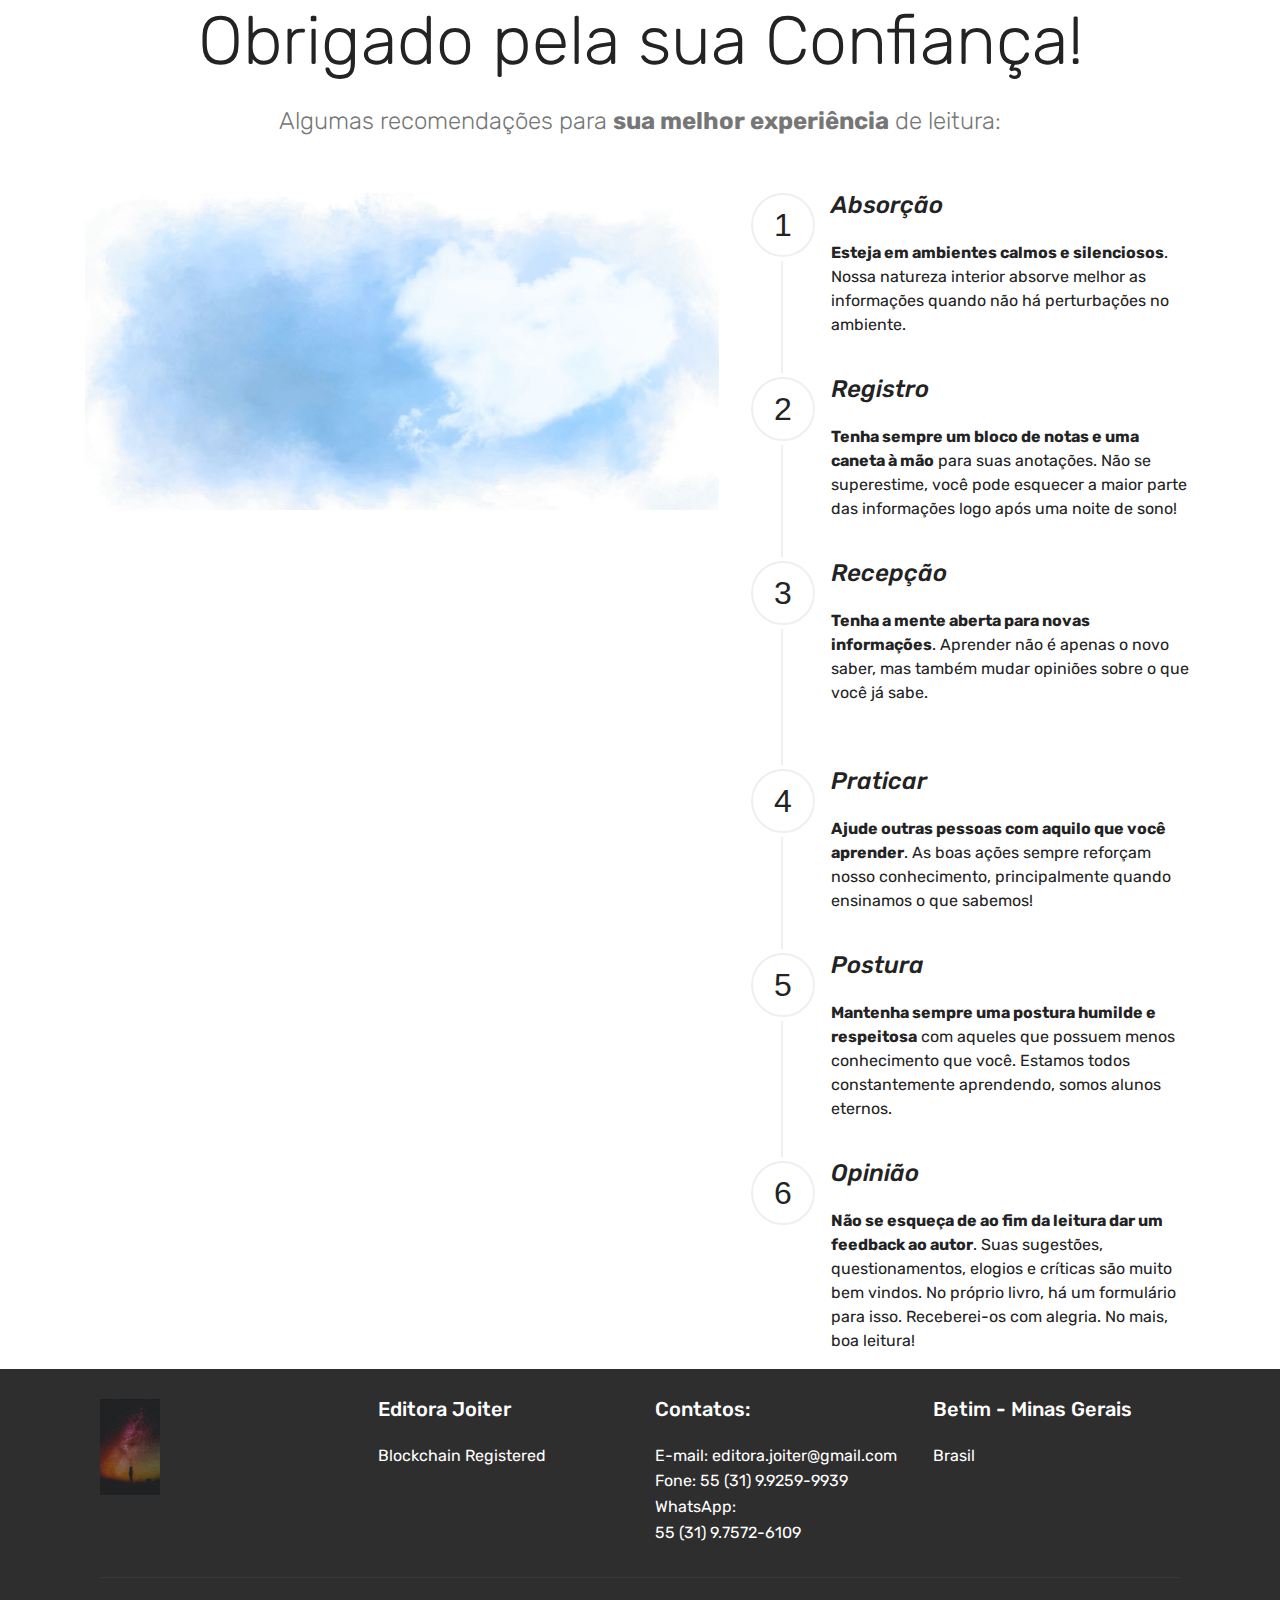
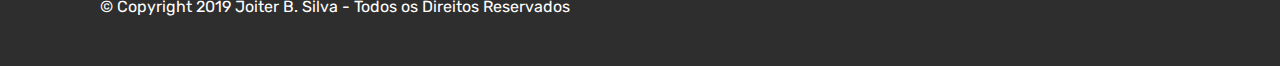
<file: page1.html>
<!DOCTYPE html>
<html  >
<head>
  <!-- Site made with Mobirise Website Builder v4.10.7, https://mobirise.com -->
  <meta charset="UTF-8">
  <meta http-equiv="X-UA-Compatible" content="IE=edge">
  <meta name="generator" content="Mobirise v4.10.7, mobirise.com">
  <meta name="viewport" content="width=device-width, initial-scale=1, minimum-scale=1">
  <link rel="shortcut icon" href="assets/images/logo4.png" type="image/x-icon">
  <meta name="description" content="Website Generator Description">
  
  <title>Obrigado</title>
  <link rel="stylesheet" href="assets/tether/tether.min.css">
  <link rel="stylesheet" href="assets/bootstrap/css/bootstrap.min.css">
  <link rel="stylesheet" href="assets/bootstrap/css/bootstrap-grid.min.css">
  <link rel="stylesheet" href="assets/bootstrap/css/bootstrap-reboot.min.css">
  <link rel="stylesheet" href="assets/socicon/css/styles.css">
  <link rel="stylesheet" href="assets/theme/css/style.css">
  <link rel="stylesheet" href="assets/mobirise/css/mbr-additional.css" type="text/css">
  
  
  
</head>
<body>
  <section class="step3 cid-rzdWARBOGr" id="step3-s">

    

    
    
    <div class="container">
        <h2 class="mbr-section-title pb-3 mbr-fonts-style align-center display-1">
            Obrigado pela sua Confiança!</h2>
        <h3 class="mbr-section-subtitle pb-5 mbr-fonts-style align-center display-5">
            Algumas recomendações para <strong>sua melhor experiência</strong> de leitura:</h3>
        <div class="media-container-row">
            <div class="media-block" style="width: 60%;">
                <div class="mbr-figure">
                    <img src="assets/images/mbr-1024x512.jpg" alt="" title="">
                </div>
            </div>
            <div class="step-container">
                <div class="card separline pb-4">
                    <div class="step-element d-flex">
                        <div class="step-wrapper pr-3">
                            <div class="step d-flex align-items-center justify-content-center">
                                1
                            </div>
                        </div>          
                        <div class="step-text-content">
                            <h4 class="mbr-step-title pb-3 mbr-fonts-style display-5"><em>Absorção</em></h4>
                            <p class="mbr-step-text mbr-fonts-style display-7"><strong>
                                Esteja em ambientes calmos e silenciosos</strong>. Nossa natureza interior absorve melhor as informações quando não há perturbações no ambiente. 
                            </p>
                        </div>
                    </div>
                </div>

                <div class="card separline pb-4">
                    <div class="step-element d-flex">
                        <div class="step-wrapper pr-3">
                            <div class="step d-flex align-items-center justify-content-center">
                                2
                            </div>
                        </div>          
                        <div class="step-text-content">
                            <h4 class="mbr-step-title pb-3 mbr-fonts-style display-5"><em>Registro</em></h4>
                            <p class="mbr-step-text mbr-fonts-style display-7"><strong>
                                Tenha sempre um bloco de notas e uma caneta à mão</strong> para suas anotações. Não se superestime, você pode esquecer a maior parte das informações logo após uma noite de sono!</p>
                        </div>
                    </div>
                </div>

                <div class="card separline pb-4">
                    <div class="step-element d-flex">
                        <div class="step-wrapper pr-3">
                            <div class="step d-flex align-items-center justify-content-center">
                                3
                            </div>
                        </div>          
                        <div class="step-text-content">
                            <h4 class="mbr-step-title pb-3 mbr-fonts-style display-5"><em>Recepção</em></h4>
                            <p class="mbr-step-text mbr-fonts-style display-7"><strong>
                                Tenha a mente aberta para novas informações</strong>. Aprender não é apenas o novo saber, mas também mudar opiniões sobre o que você já sabe.<br><br></p>
                        </div>
                    </div>
                </div>

                <div class="card separline pb-4">
                    <div class="step-element d-flex">
                        <div class="step-wrapper pr-3">
                            <div class="step d-flex align-items-center justify-content-center">
                                4
                            </div>
                        </div>          
                        <div class="step-text-content">
                            <h4 class="mbr-step-title pb-3 mbr-fonts-style display-5"><em>
                                Praticar</em></h4>
                            <p class="mbr-step-text mbr-fonts-style display-7"><strong>
                                Ajude outras pessoas com aquilo que você aprender</strong>. As boas ações sempre reforçam nosso conhecimento, principalmente quando ensinamos o que sabemos!
                            </p>
                        </div>
                    </div>
                </div>

                <div class="card separline pb-4">
                    <div class="step-element d-flex">
                        <div class="step-wrapper pr-3">
                            <div class="step d-flex align-items-center justify-content-center">
                                5
                            </div>
                        </div>          
                        <div class="step-text-content">
                            <h4 class="mbr-step-title pb-3 mbr-fonts-style display-5"><em>
                                Postura</em></h4>
                            <p class="mbr-step-text mbr-fonts-style display-7"><strong>
                                Mantenha sempre uma postura humilde e respeitosa</strong> com aqueles que possuem menos conhecimento que você. Estamos todos constantemente aprendendo, somos alunos eternos.
                            </p>
                        </div>
                    </div>
                </div>

                <div class="card">
                    <div class="step-element d-flex">
                        <div class="step-wrapper pr-3">
                            <div class="step d-flex align-items-center justify-content-center">
                                6
                            </div>
                        </div>          
                        <div class="step-text-content">
                            <h4 class="mbr-step-title pb-3 mbr-fonts-style display-5"><em>
                                Opinião</em></h4>
                            <p class="mbr-step-text mbr-fonts-style display-7"><strong>
                                Não se esqueça de ao fim da leitura dar um feedback ao autor</strong>. Suas sugestões, questionamentos, elogios e críticas são muito bem vindos. No próprio livro, há um formulário para isso.&nbsp;Receberei-os com alegria. No mais, boa leitura!</p>
                        </div>
                    </div>
                </div>

                

                

                
            </div>
        </div>
    </div>
</section>

<section class="engine"><a href="https://mobirise.info/g">build a site for free</a></section><section class="cid-rzdZOxIB6q" id="footer1-t">

    

    

    <div class="container">
        <div class="media-container-row content text-white">
            <div class="col-12 col-md-3">
                <div class="media-wrap">
                    
                        <a href="index.html"><img src="assets/images/b3-192x306.png" alt="Mobirise" title=""></a>
                    
                </div>
            </div>
            <div class="col-12 col-md-3 mbr-fonts-style display-7">
                <h5 class="pb-3">Editora Joiter</h5>
                <p class="mbr-text">Blockchain Registered</p>
            </div>
            <div class="col-12 col-md-3 mbr-fonts-style display-7">
                <h5 class="pb-3">
                    Contatos:</h5>
                <p class="mbr-text">
                    E-mail: editora.joiter@gmail.com<br>Fone: 55 (31) 9.9259-9939 &nbsp; &nbsp; &nbsp; &nbsp; &nbsp; &nbsp; WhatsApp:<br>55 (31) 9.7572-6109</p>
            </div>
            <div class="col-12 col-md-3 mbr-fonts-style display-7">
                <h5 class="pb-3">Betim - Minas Gerais</h5>
                <p class="mbr-text">Brasil</p>
            </div>
        </div>
        <div class="footer-lower">
            <div class="media-container-row">
                <div class="col-sm-12">
                    <hr>
                </div>
            </div>
            <div class="media-container-row mbr-white">
                <div class="col-sm-6 copyright">
                    <p class="mbr-text mbr-fonts-style display-7">
                        © Copyright 2019 Joiter B. Silva - Todos os Direitos Reservados</p>
                </div>
                <div class="col-md-6">
                    
                </div>
            </div>
        </div>
    </div>
</section>


  <script src="assets/web/assets/jquery/jquery.min.js"></script>
  <script src="assets/popper/popper.min.js"></script>
  <script src="assets/tether/tether.min.js"></script>
  <script src="assets/bootstrap/js/bootstrap.min.js"></script>
  <script src="assets/smoothscroll/smooth-scroll.js"></script>
  <script src="assets/theme/js/script.js"></script>
  
  
</body>
</html>
</file>
<file: assets/socicon/css/styles.css>
@charset "UTF-8";

@font-face {
  font-family: "socicon";
  src:url("../fonts/socicon.eot");
  src:url("../fonts/socicon.eot?#iefix") format("embedded-opentype"),
    url("../fonts/socicon.woff") format("woff"),
    url("../fonts/socicon.ttf") format("truetype"),
    url("../fonts/socicon.svg#socicon") format("svg");
  font-weight: normal;
  font-style: normal;

}

[data-icon]:before {
  font-family: "socicon" !important;
  content: attr(data-icon);
  font-style: normal !important;
  font-weight: normal !important;
  font-variant: normal !important;
  text-transform: none !important;
  speak: none;
  line-height: 1;
  -webkit-font-smoothing: antialiased;
  -moz-osx-font-smoothing: grayscale;
}

[class^="socicon-"]:before,
[class*=" socicon-"]:before {
  font-family: "socicon" !important;
  font-style: normal !important;
  font-weight: normal !important;
  font-variant: normal !important;
  text-transform: none !important;
  speak: none;
  line-height: 1;
  -webkit-font-smoothing: antialiased;
  -moz-osx-font-smoothing: grayscale;
}

.socicon-modelmayhem:before {
  content: "\e000";
}
.socicon-mixcloud:before {
  content: "\e001";
}
.socicon-drupal:before {
  content: "\e002";
}
.socicon-swarm:before {
  content: "\e003";
}
.socicon-istock:before {
  content: "\e004";
}
.socicon-yammer:before {
  content: "\e005";
}
.socicon-ello:before {
  content: "\e006";
}
.socicon-stackoverflow:before {
  content: "\e007";
}
.socicon-persona:before {
  content: "\e008";
}
.socicon-triplej:before {
  content: "\e009";
}
.socicon-houzz:before {
  content: "\e00a";
}
.socicon-rss:before {
  content: "\e00b";
}
.socicon-paypal:before {
  content: "\e00c";
}
.socicon-odnoklassniki:before {
  content: "\e00d";
}
.socicon-airbnb:before {
  content: "\e00e";
}
.socicon-periscope:before {
  content: "\e00f";
}
.socicon-outlook:before {
  content: "\e010";
}
.socicon-coderwall:before {
  content: "\e011";
}
.socicon-tripadvisor:before {
  content: "\e012";
}
.socicon-appnet:before {
  content: "\e013";
}
.socicon-goodreads:before {
  content: "\e014";
}
.socicon-tripit:before {
  content: "\e015";
}
.socicon-lanyrd:before {
  content: "\e016";
}
.socicon-slideshare:before {
  content: "\e017";
}
.socicon-buffer:before {
  content: "\e018";
}
.socicon-disqus:before {
  content: "\e019";
}
.socicon-vkontakte:before {
  content: "\e01a";
}
.socicon-whatsapp:before {
  content: "\e01b";
}
.socicon-patreon:before {
  content: "\e01c";
}
.socicon-storehouse:before {
  content: "\e01d";
}
.socicon-pocket:before {
  content: "\e01e";
}
.socicon-mail:before {
  content: "\e01f";
}
.socicon-blogger:before {
  content: "\e020";
}
.socicon-technorati:before {
  content: "\e021";
}
.socicon-reddit:before {
  content: "\e022";
}
.socicon-dribbble:before {
  content: "\e023";
}
.socicon-stumbleupon:before {
  content: "\e024";
}
.socicon-digg:before {
  content: "\e025";
}
.socicon-envato:before {
  content: "\e026";
}
.socicon-behance:before {
  content: "\e027";
}
.socicon-delicious:before {
  content: "\e028";
}
.socicon-deviantart:before {
  content: "\e029";
}
.socicon-forrst:before {
  content: "\e02a";
}
.socicon-play:before {
  content: "\e02b";
}
.socicon-zerply:before {
  content: "\e02c";
}
.socicon-wikipedia:before {
  content: "\e02d";
}
.socicon-apple:before {
  content: "\e02e";
}
.socicon-flattr:before {
  content: "\e02f";
}
.socicon-github:before {
  content: "\e030";
}
.socicon-renren:before {
  content: "\e031";
}
.socicon-friendfeed:before {
  content: "\e032";
}
.socicon-newsvine:before {
  content: "\e033";
}
.socicon-identica:before {
  content: "\e034";
}
.socicon-bebo:before {
  content: "\e035";
}
.socicon-zynga:before {
  content: "\e036";
}
.socicon-steam:before {
  content: "\e037";
}
.socicon-xbox:before {
  content: "\e038";
}
.socicon-windows:before {
  content: "\e039";
}
.socicon-qq:before {
  content: "\e03a";
}
.socicon-douban:before {
  content: "\e03b";
}
.socicon-meetup:before {
  content: "\e03c";
}
.socicon-playstation:before {
  content: "\e03d";
}
.socicon-android:before {
  content: "\e03e";
}
.socicon-snapchat:before {
  content: "\e03f";
}
.socicon-twitter:before {
  content: "\e040";
}
.socicon-facebook:before {
  content: "\e041";
}
.socicon-googleplus:before {
  content: "\e042";
}
.socicon-pinterest:before {
  content: "\e043";
}
.socicon-foursquare:before {
  content: "\e044";
}
.socicon-yahoo:before {
  content: "\e045";
}
.socicon-skype:before {
  content: "\e046";
}
.socicon-yelp:before {
  content: "\e047";
}
.socicon-feedburner:before {
  content: "\e048";
}
.socicon-linkedin:before {
  content: "\e049";
}
.socicon-viadeo:before {
  content: "\e04a";
}
.socicon-xing:before {
  content: "\e04b";
}
.socicon-myspace:before {
  content: "\e04c";
}
.socicon-soundcloud:before {
  content: "\e04d";
}
.socicon-spotify:before {
  content: "\e04e";
}
.socicon-grooveshark:before {
  content: "\e04f";
}
.socicon-lastfm:before {
  content: "\e050";
}
.socicon-youtube:before {
  content: "\e051";
}
.socicon-vimeo:before {
  content: "\e052";
}
.socicon-dailymotion:before {
  content: "\e053";
}
.socicon-vine:before {
  content: "\e054";
}
.socicon-flickr:before {
  content: "\e055";
}
.socicon-500px:before {
  content: "\e056";
}
.socicon-wordpress:before {
  content: "\e058";
}
.socicon-tumblr:before {
  content: "\e059";
}
.socicon-twitch:before {
  content: "\e05a";
}
.socicon-8tracks:before {
  content: "\e05b";
}
.socicon-amazon:before {
  content: "\e05c";
}
.socicon-icq:before {
  content: "\e05d";
}
.socicon-smugmug:before {
  content: "\e05e";
}
.socicon-ravelry:before {
  content: "\e05f";
}
.socicon-weibo:before {
  content: "\e060";
}
.socicon-baidu:before {
  content: "\e061";
}
.socicon-angellist:before {
  content: "\e062";
}
.socicon-ebay:before {
  content: "\e063";
}
.socicon-imdb:before {
  content: "\e064";
}
.socicon-stayfriends:before {
  content: "\e065";
}
.socicon-residentadvisor:before {
  content: "\e066";
}
.socicon-google:before {
  content: "\e067";
}
.socicon-yandex:before {
  content: "\e068";
}
.socicon-sharethis:before {
  content: "\e069";
}
.socicon-bandcamp:before {
  content: "\e06a";
}
.socicon-itunes:before {
  content: "\e06b";
}
.socicon-deezer:before {
  content: "\e06c";
}
.socicon-telegram:before {
  content: "\e06e";
}
.socicon-openid:before {
  content: "\e06f";
}
.socicon-amplement:before {
  content: "\e070";
}
.socicon-viber:before {
  content: "\e071";
}
.socicon-zomato:before {
  content: "\e072";
}
.socicon-draugiem:before {
  content: "\e074";
}
.socicon-endomodo:before {
  content: "\e075";
}
.socicon-filmweb:before {
  content: "\e076";
}
.socicon-stackexchange:before {
  content: "\e077";
}
.socicon-wykop:before {
  content: "\e078";
}
.socicon-teamspeak:before {
  content: "\e079";
}
.socicon-teamviewer:before {
  content: "\e07a";
}
.socicon-ventrilo:before {
  content: "\e07b";
}
.socicon-younow:before {
  content: "\e07c";
}
.socicon-raidcall:before {
  content: "\e07d";
}
.socicon-mumble:before {
  content: "\e07e";
}
.socicon-medium:before {
  content: "\e06d";
}
.socicon-bebee:before {
  content: "\e07f";
}
.socicon-hitbox:before {
  content: "\e080";
}
.socicon-reverbnation:before {
  content: "\e081";
}
.socicon-formulr:before {
  content: "\e082";
}
.socicon-instagram:before {
  content: "\e057";
}
.socicon-battlenet:before {
  content: "\e083";
}
.socicon-chrome:before {
  content: "\e084";
}
.socicon-discord:before {
  content: "\e086";
}
.socicon-issuu:before {
  content: "\e087";
}
.socicon-macos:before {
  content: "\e088";
}
.socicon-firefox:before {
  content: "\e089";
}
.socicon-opera:before {
  content: "\e08d";
}
.socicon-keybase:before {
  content: "\e090";
}
.socicon-alliance:before {
  content: "\e091";
}
.socicon-livejournal:before {
  content: "\e092";
}
.socicon-googlephotos:before {
  content: "\e093";
}
.socicon-horde:before {
  content: "\e094";
}
.socicon-etsy:before {
  content: "\e095";
}
.socicon-zapier:before {
  content: "\e096";
}
.socicon-google-scholar:before {
  content: "\e097";
}
.socicon-researchgate:before {
  content: "\e098";
}
.socicon-wechat:before {
  content: "\e099";
}
.socicon-strava:before {
  content: "\e09a";
}
.socicon-line:before {
  content: "\e09b";
}
.socicon-lyft:before {
  content: "\e09c";
}
.socicon-uber:before {
  content: "\e09d";
}
.socicon-songkick:before {
  content: "\e09e";
}
.socicon-viewbug:before {
  content: "\e09f";
}
.socicon-googlegroups:before {
  content: "\e0a0";
}
.socicon-quora:before {
  content: "\e073";
}
.socicon-diablo:before {
  content: "\e085";
}
.socicon-blizzard:before {
  content: "\e0a1";
}
.socicon-hearthstone:before {
  content: "\e08b";
}
.socicon-heroes:before {
  content: "\e08a";
}
.socicon-overwatch:before {
  content: "\e08c";
}
.socicon-warcraft:before {
  content: "\e08e";
}
.socicon-starcraft:before {
  content: "\e08f";
}
.socicon-beam:before {
  content: "\e0a2";
}
.socicon-curse:before {
  content: "\e0a3";
}
.socicon-player:before {
  content: "\e0a4";
}
.socicon-streamjar:before {
  content: "\e0a5";
}
.socicon-nintendo:before {
  content: "\e0a6";
}
.socicon-hellocoton:before {
  content: "\e0a7";
}
</file>
<file: assets/theme/css/style.css>
/*!
 * Mobirise v4 theme (https://mobirise.com/)
 * Copyright 2017 Mobirise
 */
section {
  background-color: #eeeeee;
}

section,
.container,
.container-fluid {
  position: relative;
  word-wrap: break-word;
}

a.mbr-iconfont:hover {
  text-decoration: none;
}

.article .lead p, .article .lead ul, .article .lead ol, .article .lead pre, .article .lead blockquote {
  margin-bottom: 0;
}

a {
  font-style: normal;
  font-weight: 400;
  cursor: pointer;
}

a, a:hover {
  text-decoration: none;
}

figure {
  margin-bottom: 0;
}

body {
  color: #232323;
}

h1, h2, h3, h4, h5, h6,
.h1, .h2, .h3, .h4, .h5, .h6,
.display-1, .display-2, .display-3, .display-4 {
  line-height: 1;
  word-break: break-word;
  word-wrap: break-word;
}

b, strong {
  font-weight: bold;
}

blockquote {
  padding: 10px 0 10px 20px;
  position: relative;
  border-left: 2px solid;
  border-color: #ff3366;
}

input:-webkit-autofill, input:-webkit-autofill:hover, input:-webkit-autofill:focus, input:-webkit-autofill:active {
  transition-delay: 9999s;
  transition-property: background-color, color;
}

textarea[type="hidden"] {
  display: none;
}

body {
  position: relative;
}

section {
  background-position: 50% 50%;
  background-repeat: no-repeat;
  background-size: cover;
}

section .mbr-background-video,
section .mbr-background-video-preview {
  position: absolute;
  bottom: 0;
  left: 0;
  right: 0;
  top: 0;
}

.hidden {
  visibility: hidden;
}

.mbr-z-index20 {
  z-index: 20;
}

/*! Base colors */
.mbr-white {
  color: #ffffff;
}

.mbr-black {
  color: #000000;
}

.mbr-bg-white {
  background-color: #ffffff;
}

.mbr-bg-black {
  background-color: #000000;
}

/*! Text-aligns */
.align-left {
  text-align: left;
}

.align-center {
  text-align: center;
}

.align-right {
  text-align: right;
}

@media (max-width: 767px) {
  .align-left, .align-center, .align-right, .mbr-section-btn, .mbr-section-title {
    text-align: center;
  }
}

/*! Font-weight  */
.mbr-light {
  font-weight: 300;
}

.mbr-regular {
  font-weight: 400;
}

.mbr-semibold {
  font-weight: 500;
}

.mbr-bold {
  font-weight: 700;
}

/*! Media  */
.media-size-item {
  -webkit-flex: 1 1 auto;
  -moz-flex: 1 1 auto;
  -ms-flex: 1 1 auto;
  -o-flex: 1 1 auto;
  flex: 1 1 auto;
}

.media-content {
  -webkit-flex-basis: 100%;
  flex-basis: 100%;
}

.media-container-row {
  display: -ms-flexbox;
  display: -webkit-flex;
  display: flex;
  -webkit-flex-direction: row;
  -ms-flex-direction: row;
  flex-direction: row;
  -webkit-flex-wrap: wrap;
  -ms-flex-wrap: wrap;
  flex-wrap: wrap;
  -webkit-justify-content: center;
  -ms-flex-pack: center;
  justify-content: center;
  -webkit-align-content: center;
  -ms-flex-line-pack: center;
  align-content: center;
  -webkit-align-items: start;
  -ms-flex-align: start;
  align-items: start;
}

.media-container-row .media-size-item {
  width: 400px;
}

.media-container-column {
  display: -ms-flexbox;
  display: -webkit-flex;
  display: flex;
  -webkit-flex-direction: column;
  -ms-flex-direction: column;
  flex-direction: column;
  -webkit-flex-wrap: wrap;
  -ms-flex-wrap: wrap;
  flex-wrap: wrap;
  -webkit-justify-content: center;
  -ms-flex-pack: center;
  justify-content: center;
  -webkit-align-content: center;
  -ms-flex-line-pack: center;
  align-content: center;
  -webkit-align-items: stretch;
  -ms-flex-align: stretch;
  align-items: stretch;
}

.media-container-column > * {
  width: 100%;
}

@media (min-width: 992px) {
  .media-container-row {
    -webkit-flex-wrap: nowrap;
    -ms-flex-wrap: nowrap;
    flex-wrap: nowrap;
  }
}

figure {
  overflow: hidden;
}

figure[mbr-media-size] {
  transition: width 0.1s;
}

.mbr-figure img, .mbr-figure iframe {
  display: block;
  width: 100%;
}

.card {
  background-color: transparent;
  border: none;
}

.card-box {
  width: 100%;
}

.card-img {
  text-align: center;
  flex-shrink: 0;
  -webkit-flex-shrink: 0;
}

.media {
  max-width: 100%;
  margin: 0 auto;
}

.mbr-figure {
  -ms-flex-item-align: center;
  -ms-grid-row-align: center;
  -webkit-align-self: center;
  align-self: center;
}

.media-container > div {
  max-width: 100%;
}

.mbr-figure img, .card-img img {
  width: 100%;
}

@media (max-width: 991px) {
  .media-size-item {
    width: auto !important;
  }
  .media {
    width: auto;
  }
  .mbr-figure {
    width: 100% !important;
  }
}

/*! Buttons */
.mbr-section-btn {
  margin-left: -.25rem;
  margin-right: -.25rem;
  font-size: 0;
}

nav .mbr-section-btn {
  margin-left: 0rem;
  margin-right: 0rem;
}

/*! Btn icon margin */
.btn .mbr-iconfont, .btn.btn-sm .mbr-iconfont {
  cursor: pointer;
  margin-right: 0.5rem;
}

.btn.btn-md .mbr-iconfont, .btn.btn-md .mbr-iconfont {
  margin-right: 0.8rem;
}

.mbr-regular {
  font-weight: 400;
}

.mbr-semibold {
  font-weight: 500;
}

.mbr-bold {
  font-weight: 700;
}

[type="submit"] {
  -webkit-appearance: none;
}

/*! Full-screen */
.mbr-fullscreen .mbr-overlay {
  min-height: 100vh;
}

.mbr-fullscreen {
  display: flex;
  display: -webkit-flex;
  display: -moz-flex;
  display: -ms-flex;
  display: -o-flex;
  align-items: center;
  -webkit-align-items: center;
  min-height: 100vh;
  padding-top: 3rem;
  padding-bottom: 3rem;
}

/*! Map */
.map {
  height: 25rem;
  position: relative;
}

.map iframe {
  width: 100%;
  height: 100%;
}

/* Form */
.form-asterisk {
  font-family: initial;
  position: absolute;
  top: -2px;
  font-weight: normal;
}

/*! Scroll to top arrow */
.mbr-arrow-up {
  bottom: 25px;
  right: 90px;
  position: fixed;
  text-align: right;
  z-index: 5000;
  color: #ffffff;
  font-size: 32px;
  transform: rotate(180deg);
  -webkit-transform: rotate(180deg);
}

.mbr-arrow-up a {
  background: rgba(0, 0, 0, 0.2);
  border-radius: 3px;
  color: #fff;
  display: inline-block;
  height: 60px;
  width: 60px;
  outline-style: none !important;
  position: relative;
  text-decoration: none;
  transition: all .3s ease-in-out;
  cursor: pointer;
  text-align: center;
}

.mbr-arrow-up a:hover {
  background-color: rgba(0, 0, 0, 0.4);
}

.mbr-arrow-up a i {
  line-height: 60px;
}

.mbr-arrow-up-icon {
  display: block;
  color: #fff;
}

.mbr-arrow-up-icon::before {
  content: "\203a";
  display: inline-block;
  font-family: serif;
  font-size: 32px;
  line-height: 1;
  font-style: normal;
  position: relative;
  top: 6px;
  left: -4px;
  -webkit-transform: rotate(-90deg);
  transform: rotate(-90deg);
}

/*! Arrow Down */
.mbr-arrow {
  position: absolute;
  bottom: 45px;
  left: 50%;
  width: 60px;
  height: 60px;
  cursor: pointer;
  background-color: rgba(80, 80, 80, 0.5);
  border-radius: 50%;
  -webkit-transform: translateX(-50%);
  transform: translateX(-50%);
}

.mbr-arrow > a {
  display: inline-block;
  text-decoration: none;
  outline-style: none;
  -webkit-animation: arrowdown 1.7s ease-in-out infinite;
  animation: arrowdown 1.7s ease-in-out infinite;
}

.mbr-arrow > a > i {
  position: absolute;
  top: -2px;
  left: 15px;
  font-size: 2rem;
}

@keyframes arrowdown {
  0% {
    transform: translateY(0px);
    -webkit-transform: translateY(0px);
  }
  50% {
    transform: translateY(-5px);
    -webkit-transform: translateY(-5px);
  }
  100% {
    transform: translateY(0px);
    -webkit-transform: translateY(0px);
  }
}

@-webkit-keyframes arrowdown {
  0% {
    transform: translateY(0px);
    -webkit-transform: translateY(0px);
  }
  50% {
    transform: translateY(-5px);
    -webkit-transform: translateY(-5px);
  }
  100% {
    transform: translateY(0px);
    -webkit-transform: translateY(0px);
  }
}

@media (max-width: 500px) {
  .mbr-arrow-up {
    left: 50%;
    right: auto;
    transform: translateX(-50%) rotate(180deg);
    -webkit-transform: translateX(-50%) rotate(180deg);
  }
}

/*Gradients animation*/
@keyframes gradient-animation {
  from {
    background-position: 0% 100%;
    animation-timing-function: ease-in-out;
  }
  to {
    background-position: 100% 0%;
    animation-timing-function: ease-in-out;
  }
}

@-webkit-keyframes gradient-animation {
  from {
    background-position: 0% 100%;
    animation-timing-function: ease-in-out;
  }
  to {
    background-position: 100% 0%;
    animation-timing-function: ease-in-out;
  }
}

.bg-gradient {
  background-size: 200% 200%;
  animation: gradient-animation 5s infinite alternate;
  -webkit-animation: gradient-animation 5s infinite alternate;
}

.menu .navbar-brand {
  display: -webkit-flex;
}

.menu .navbar-brand span {
  display: flex;
  display: -webkit-flex;
}

.menu .navbar-brand .navbar-caption-wrap {
  display: -webkit-flex;
}

.menu .navbar-brand .navbar-logo img {
  display: -webkit-flex;
}

@media (min-width: 768px) and (max-width: 1023px) {
  .menu .navbar-toggleable-sm .navbar-nav {
    display: -webkit-box;
    display: -webkit-flex;
    display: -ms-flexbox;
  }
}

@media (max-width: 1023px) {
  .menu .navbar-collapse {
    max-height: 93.5vh;
  }
  .menu .navbar-collapse.show {
    overflow: auto;
  }
}

@media (min-width: 1024px) {
  .menu .navbar-nav.nav-dropdown {
    display: -webkit-flex;
  }
  .menu .navbar-toggleable-sm .navbar-collapse {
    display: -webkit-flex !important;
  }
  .menu .collapsed .navbar-collapse {
    max-height: 93.5vh;
  }
  .menu .collapsed .navbar-collapse.show {
    overflow: auto;
  }
}

@media (max-width: 767px) {
  .menu .navbar-collapse {
    max-height: 80vh;
  }
}

.navbar {
  display: -webkit-flex;
  -webkit-flex-wrap: wrap;
  -webkit-align-items: center;
  -webkit-justify-content: space-between;
}

.navbar-collapse {
  -webkit-flex-basis: 100%;
  -webkit-flex-grow: 1;
  -webkit-align-items: center;
}

.nav-dropdown .link {
  padding: .667em 1.667em !important;
  margin: 0 !important;
}

.nav {
  display: -webkit-flex;
  -webkit-flex-wrap: wrap;
}

.row {
  display: -webkit-flex;
  -webkit-flex-wrap: wrap;
}

.justify-content-center {
  -webkit-justify-content: center;
}

.form-inline {
  display: -webkit-flex;
  -webkit-flex-flow: row wrap;
  -webkit-align-items: center;
}

.card-wrapper {
  -webkit-flex: 1;
}

.carousel-control {
  z-index: 10;
  display: -webkit-flex;
  -webkit-align-items: center;
  -webkit-justify-content: center;
}

.carousel-controls {
  display: -webkit-flex;
}

.media {
  display: -webkit-flex;
}

.form-group:focus {
  outline: none;
}

.jq-selectbox__select {
  padding: 1.07em .5em;
  position: absolute;
  top: 0;
  left: 0;
  width: 100%;
}

.jq-selectbox__dropdown {
  position: absolute;
  top: 100% !important;
  left: 0 !important;
  width: 100% !important;
}

.jq-selectbox__trigger-arrow {
  transform: translateY(-50%);
}

.jq-selectbox li {
  padding: 1.07em .5em;
}

input[type="range"] {
  padding-left: 0 !important;
  padding-right: 0 !important;
}

.modal-dialog, .modal-content {
  height: 100%;
}

.modal-dialog .carousel-inner {
  height: 100%;
  height: -webkit-fill-available;
  height: fill-available;
}

.carousel-item {
  text-align: center;
}

.carousel-item img {
  margin: auto;
}
.engine {
	position: absolute;
	text-indent: -2400px;
	text-align: center;
	padding: 0;
	top: 0;
	left: -2400px;
}
</file>
<file: assets/mobirise/css/mbr-additional.css>
@import url(https://fonts.googleapis.com/css?family=Rubik:300,300i,400,400i,500,500i,700,700i,900,900i);





body {
  font-style: normal;
  line-height: 1.5;
}
.mbr-section-title {
  font-style: normal;
  line-height: 1.2;
}
.mbr-section-subtitle {
  line-height: 1.3;
}
.mbr-text {
  font-style: normal;
  line-height: 1.6;
}
.display-1 {
  font-family: 'Rubik', sans-serif;
  font-size: 4.25rem;
}
.display-1 > .mbr-iconfont {
  font-size: 6.8rem;
}
.display-2 {
  font-family: 'Rubik', sans-serif;
  font-size: 3rem;
}
.display-2 > .mbr-iconfont {
  font-size: 4.8rem;
}
.display-4 {
  font-family: 'Rubik', sans-serif;
  font-size: 1rem;
}
.display-4 > .mbr-iconfont {
  font-size: 1.6rem;
}
.display-5 {
  font-family: 'Rubik', sans-serif;
  font-size: 1.5rem;
}
.display-5 > .mbr-iconfont {
  font-size: 2.4rem;
}
.display-7 {
  font-family: 'Rubik', sans-serif;
  font-size: 1rem;
}
.display-7 > .mbr-iconfont {
  font-size: 1.6rem;
}
/* ---- Fluid typography for mobile devices ---- */
/* 1.4 - font scale ratio ( bootstrap == 1.42857 ) */
/* 100vw - current viewport width */
/* (48 - 20)  48 == 48rem == 768px, 20 == 20rem == 320px(minimal supported viewport) */
/* 0.65 - min scale variable, may vary */
@media (max-width: 768px) {
  .display-1 {
    font-size: 3.4rem;
    font-size: calc( 2.1374999999999997rem + (4.25 - 2.1374999999999997) * ((100vw - 20rem) / (48 - 20)));
    line-height: calc( 1.4 * (2.1374999999999997rem + (4.25 - 2.1374999999999997) * ((100vw - 20rem) / (48 - 20))));
  }
  .display-2 {
    font-size: 2.4rem;
    font-size: calc( 1.7rem + (3 - 1.7) * ((100vw - 20rem) / (48 - 20)));
    line-height: calc( 1.4 * (1.7rem + (3 - 1.7) * ((100vw - 20rem) / (48 - 20))));
  }
  .display-4 {
    font-size: 0.8rem;
    font-size: calc( 1rem + (1 - 1) * ((100vw - 20rem) / (48 - 20)));
    line-height: calc( 1.4 * (1rem + (1 - 1) * ((100vw - 20rem) / (48 - 20))));
  }
  .display-5 {
    font-size: 1.2rem;
    font-size: calc( 1.175rem + (1.5 - 1.175) * ((100vw - 20rem) / (48 - 20)));
    line-height: calc( 1.4 * (1.175rem + (1.5 - 1.175) * ((100vw - 20rem) / (48 - 20))));
  }
}
/* Buttons */
.btn {
  font-weight: 500;
  border-width: 2px;
  font-style: normal;
  letter-spacing: 1px;
  margin: .4rem .8rem;
  white-space: normal;
  -webkit-transition: all 0.3s ease-in-out;
  -moz-transition: all 0.3s ease-in-out;
  transition: all 0.3s ease-in-out;
  display: inline-flex;
  align-items: center;
  justify-content: center;
  word-break: break-word;
  -webkit-align-items: center;
  -webkit-justify-content: center;
  display: -webkit-inline-flex;
  padding: 1rem 3rem;
  border-radius: 3px;
}
.btn-sm {
  font-weight: 500;
  letter-spacing: 1px;
  -webkit-transition: all 0.3s ease-in-out;
  -moz-transition: all 0.3s ease-in-out;
  transition: all 0.3s ease-in-out;
  padding: 0.6rem 1.5rem;
  border-radius: 3px;
}
.btn-md {
  font-weight: 500;
  letter-spacing: 1px;
  margin: .4rem .8rem !important;
  -webkit-transition: all 0.3s ease-in-out;
  -moz-transition: all 0.3s ease-in-out;
  transition: all 0.3s ease-in-out;
  padding: 1rem 3rem;
  border-radius: 3px;
}
.btn-lg {
  font-weight: 500;
  letter-spacing: 1px;
  margin: .4rem .8rem !important;
  -webkit-transition: all 0.3s ease-in-out;
  -moz-transition: all 0.3s ease-in-out;
  transition: all 0.3s ease-in-out;
  padding: 1.2rem 3.2rem;
  border-radius: 3px;
}
.bg-primary {
  background-color: #149dcc !important;
}
.bg-success {
  background-color: #f7ed4a !important;
}
.bg-info {
  background-color: #82786e !important;
}
.bg-warning {
  background-color: #879a9f !important;
}
.bg-danger {
  background-color: #b1a374 !important;
}
.btn-primary,
.btn-primary:active {
  background-color: #149dcc !important;
  border-color: #149dcc !important;
  color: #ffffff !important;
}
.btn-primary:hover,
.btn-primary:focus,
.btn-primary.focus,
.btn-primary.active {
  color: #ffffff !important;
  background-color: #0d6786 !important;
  border-color: #0d6786 !important;
}
.btn-primary.disabled,
.btn-primary:disabled {
  color: #ffffff !important;
  background-color: #0d6786 !important;
  border-color: #0d6786 !important;
}
.btn-secondary,
.btn-secondary:active {
  background-color: #ff3366 !important;
  border-color: #ff3366 !important;
  color: #ffffff !important;
}
.btn-secondary:hover,
.btn-secondary:focus,
.btn-secondary.focus,
.btn-secondary.active {
  color: #ffffff !important;
  background-color: #e50039 !important;
  border-color: #e50039 !important;
}
.btn-secondary.disabled,
.btn-secondary:disabled {
  color: #ffffff !important;
  background-color: #e50039 !important;
  border-color: #e50039 !important;
}
.btn-info,
.btn-info:active {
  background-color: #82786e !important;
  border-color: #82786e !important;
  color: #ffffff !important;
}
.btn-info:hover,
.btn-info:focus,
.btn-info.focus,
.btn-info.active {
  color: #ffffff !important;
  background-color: #59524b !important;
  border-color: #59524b !important;
}
.btn-info.disabled,
.btn-info:disabled {
  color: #ffffff !important;
  background-color: #59524b !important;
  border-color: #59524b !important;
}
.btn-success,
.btn-success:active {
  background-color: #f7ed4a !important;
  border-color: #f7ed4a !important;
  color: #3f3c03 !important;
}
.btn-success:hover,
.btn-success:focus,
.btn-success.focus,
.btn-success.active {
  color: #3f3c03 !important;
  background-color: #eadd0a !important;
  border-color: #eadd0a !important;
}
.btn-success.disabled,
.btn-success:disabled {
  color: #3f3c03 !important;
  background-color: #eadd0a !important;
  border-color: #eadd0a !important;
}
.btn-warning,
.btn-warning:active {
  background-color: #879a9f !important;
  border-color: #879a9f !important;
  color: #ffffff !important;
}
.btn-warning:hover,
.btn-warning:focus,
.btn-warning.focus,
.btn-warning.active {
  color: #ffffff !important;
  background-color: #617479 !important;
  border-color: #617479 !important;
}
.btn-warning.disabled,
.btn-warning:disabled {
  color: #ffffff !important;
  background-color: #617479 !important;
  border-color: #617479 !important;
}
.btn-danger,
.btn-danger:active {
  background-color: #b1a374 !important;
  border-color: #b1a374 !important;
  color: #ffffff !important;
}
.btn-danger:hover,
.btn-danger:focus,
.btn-danger.focus,
.btn-danger.active {
  color: #ffffff !important;
  background-color: #8b7d4e !important;
  border-color: #8b7d4e !important;
}
.btn-danger.disabled,
.btn-danger:disabled {
  color: #ffffff !important;
  background-color: #8b7d4e !important;
  border-color: #8b7d4e !important;
}
.btn-white {
  color: #333333 !important;
}
.btn-white,
.btn-white:active {
  background-color: #ffffff !important;
  border-color: #ffffff !important;
  color: #808080 !important;
}
.btn-white:hover,
.btn-white:focus,
.btn-white.focus,
.btn-white.active {
  color: #808080 !important;
  background-color: #d9d9d9 !important;
  border-color: #d9d9d9 !important;
}
.btn-white.disabled,
.btn-white:disabled {
  color: #808080 !important;
  background-color: #d9d9d9 !important;
  border-color: #d9d9d9 !important;
}
.btn-black,
.btn-black:active {
  background-color: #333333 !important;
  border-color: #333333 !important;
  color: #ffffff !important;
}
.btn-black:hover,
.btn-black:focus,
.btn-black.focus,
.btn-black.active {
  color: #ffffff !important;
  background-color: #0d0d0d !important;
  border-color: #0d0d0d !important;
}
.btn-black.disabled,
.btn-black:disabled {
  color: #ffffff !important;
  background-color: #0d0d0d !important;
  border-color: #0d0d0d !important;
}
.btn-primary-outline,
.btn-primary-outline:active {
  background: none;
  border-color: #0b566f;
  color: #0b566f;
}
.btn-primary-outline:hover,
.btn-primary-outline:focus,
.btn-primary-outline.focus,
.btn-primary-outline.active {
  color: #ffffff;
  background-color: #149dcc;
  border-color: #149dcc;
}
.btn-primary-outline.disabled,
.btn-primary-outline:disabled {
  color: #ffffff !important;
  background-color: #149dcc !important;
  border-color: #149dcc !important;
}
.btn-secondary-outline,
.btn-secondary-outline:active {
  background: none;
  border-color: #cc0033;
  color: #cc0033;
}
.btn-secondary-outline:hover,
.btn-secondary-outline:focus,
.btn-secondary-outline.focus,
.btn-secondary-outline.active {
  color: #ffffff;
  background-color: #ff3366;
  border-color: #ff3366;
}
.btn-secondary-outline.disabled,
.btn-secondary-outline:disabled {
  color: #ffffff !important;
  background-color: #ff3366 !important;
  border-color: #ff3366 !important;
}
.btn-info-outline,
.btn-info-outline:active {
  background: none;
  border-color: #4b453f;
  color: #4b453f;
}
.btn-info-outline:hover,
.btn-info-outline:focus,
.btn-info-outline.focus,
.btn-info-outline.active {
  color: #ffffff;
  background-color: #82786e;
  border-color: #82786e;
}
.btn-info-outline.disabled,
.btn-info-outline:disabled {
  color: #ffffff !important;
  background-color: #82786e !important;
  border-color: #82786e !important;
}
.btn-success-outline,
.btn-success-outline:active {
  background: none;
  border-color: #d2c609;
  color: #d2c609;
}
.btn-success-outline:hover,
.btn-success-outline:focus,
.btn-success-outline.focus,
.btn-success-outline.active {
  color: #3f3c03;
  background-color: #f7ed4a;
  border-color: #f7ed4a;
}
.btn-success-outline.disabled,
.btn-success-outline:disabled {
  color: #3f3c03 !important;
  background-color: #f7ed4a !important;
  border-color: #f7ed4a !important;
}
.btn-warning-outline,
.btn-warning-outline:active {
  background: none;
  border-color: #55666b;
  color: #55666b;
}
.btn-warning-outline:hover,
.btn-warning-outline:focus,
.btn-warning-outline.focus,
.btn-warning-outline.active {
  color: #ffffff;
  background-color: #879a9f;
  border-color: #879a9f;
}
.btn-warning-outline.disabled,
.btn-warning-outline:disabled {
  color: #ffffff !important;
  background-color: #879a9f !important;
  border-color: #879a9f !important;
}
.btn-danger-outline,
.btn-danger-outline:active {
  background: none;
  border-color: #7a6e45;
  color: #7a6e45;
}
.btn-danger-outline:hover,
.btn-danger-outline:focus,
.btn-danger-outline.focus,
.btn-danger-outline.active {
  color: #ffffff;
  background-color: #b1a374;
  border-color: #b1a374;
}
.btn-danger-outline.disabled,
.btn-danger-outline:disabled {
  color: #ffffff !important;
  background-color: #b1a374 !important;
  border-color: #b1a374 !important;
}
.btn-black-outline,
.btn-black-outline:active {
  background: none;
  border-color: #000000;
  color: #000000;
}
.btn-black-outline:hover,
.btn-black-outline:focus,
.btn-black-outline.focus,
.btn-black-outline.active {
  color: #ffffff;
  background-color: #333333;
  border-color: #333333;
}
.btn-black-outline.disabled,
.btn-black-outline:disabled {
  color: #ffffff !important;
  background-color: #333333 !important;
  border-color: #333333 !important;
}
.btn-white-outline,
.btn-white-outline:active,
.btn-white-outline.active {
  background: none;
  border-color: #ffffff;
  color: #ffffff;
}
.btn-white-outline:hover,
.btn-white-outline:focus,
.btn-white-outline.focus {
  color: #333333;
  background-color: #ffffff;
  border-color: #ffffff;
}
.text-primary {
  color: #149dcc !important;
}
.text-secondary {
  color: #ff3366 !important;
}
.text-success {
  color: #f7ed4a !important;
}
.text-info {
  color: #82786e !important;
}
.text-warning {
  color: #879a9f !important;
}
.text-danger {
  color: #b1a374 !important;
}
.text-white {
  color: #ffffff !important;
}
.text-black {
  color: #000000 !important;
}
a.text-primary:hover,
a.text-primary:focus {
  color: #0b566f !important;
}
a.text-secondary:hover,
a.text-secondary:focus {
  color: #cc0033 !important;
}
a.text-success:hover,
a.text-success:focus {
  color: #d2c609 !important;
}
a.text-info:hover,
a.text-info:focus {
  color: #4b453f !important;
}
a.text-warning:hover,
a.text-warning:focus {
  color: #55666b !important;
}
a.text-danger:hover,
a.text-danger:focus {
  color: #7a6e45 !important;
}
a.text-white:hover,
a.text-white:focus {
  color: #b3b3b3 !important;
}
a.text-black:hover,
a.text-black:focus {
  color: #4d4d4d !important;
}
.alert-success {
  background-color: #70c770;
}
.alert-info {
  background-color: #82786e;
}
.alert-warning {
  background-color: #879a9f;
}
.alert-danger {
  background-color: #b1a374;
}
.mbr-section-btn a.btn:not(.btn-form) {
  border-radius: 100px;
}
.mbr-section-btn a.btn:not(.btn-form):hover,
.mbr-section-btn a.btn:not(.btn-form):focus {
  box-shadow: none !important;
}
.mbr-section-btn a.btn:not(.btn-form):hover,
.mbr-section-btn a.btn:not(.btn-form):focus {
  box-shadow: 0 10px 40px 0 rgba(0, 0, 0, 0.2) !important;
  -webkit-box-shadow: 0 10px 40px 0 rgba(0, 0, 0, 0.2) !important;
}
.mbr-gallery-filter li a {
  border-radius: 100px !important;
}
.mbr-gallery-filter li.active .btn {
  background-color: #149dcc;
  border-color: #149dcc;
  color: #ffffff;
}
.mbr-gallery-filter li.active .btn:focus {
  box-shadow: none;
}
.nav-tabs .nav-link {
  border-radius: 100px !important;
}
.btn-form {
  border-radius: 0;
}
.btn-form:hover {
  cursor: pointer;
}
a,
a:hover {
  color: #149dcc;
}
.mbr-plan-header.bg-primary .mbr-plan-subtitle,
.mbr-plan-header.bg-primary .mbr-plan-price-desc {
  color: #b4e6f8;
}
.mbr-plan-header.bg-success .mbr-plan-subtitle,
.mbr-plan-header.bg-success .mbr-plan-price-desc {
  color: #ffffff;
}
.mbr-plan-header.bg-info .mbr-plan-subtitle,
.mbr-plan-header.bg-info .mbr-plan-price-desc {
  color: #beb8b2;
}
.mbr-plan-header.bg-warning .mbr-plan-subtitle,
.mbr-plan-header.bg-warning .mbr-plan-price-desc {
  color: #ced6d8;
}
.mbr-plan-header.bg-danger .mbr-plan-subtitle,
.mbr-plan-header.bg-danger .mbr-plan-price-desc {
  color: #dfd9c6;
}
/* Scroll to top button*/
.scrollToTop_wraper {
  display: none;
}
#scrollToTop a i:before {
  content: '';
  position: absolute;
  height: 40%;
  top: 25%;
  background: #fff;
  width: 2px;
  left: calc(50% - 1px);
}
#scrollToTop a i:after {
  content: '';
  position: absolute;
  display: block;
  border-top: 2px solid #fff;
  border-right: 2px solid #fff;
  width: 40%;
  height: 40%;
  left: 30%;
  bottom: 30%;
  transform: rotate(135deg);
  -webkit-transform: rotate(135deg);
}
/* Others*/
.note-check a[data-value=Rubik] {
  font-style: normal;
}
.mbr-arrow a {
  color: #ffffff;
}
@media (max-width: 767px) {
  .mbr-arrow {
    display: none;
  }
}
.form-control-label {
  position: relative;
  cursor: pointer;
  margin-bottom: .357em;
  padding: 0;
}
.alert {
  color: #ffffff;
  border-radius: 0;
  border: 0;
  font-size: .875rem;
  line-height: 1.5;
  margin-bottom: 1.875rem;
  padding: 1.25rem;
  position: relative;
}
.alert.alert-form::after {
  background-color: inherit;
  bottom: -7px;
  content: "";
  display: block;
  height: 14px;
  left: 50%;
  margin-left: -7px;
  position: absolute;
  transform: rotate(45deg);
  width: 14px;
  -webkit-transform: rotate(45deg);
}
.form-control {
  background-color: #f5f5f5;
  box-shadow: none;
  color: #565656;
  font-family: 'Rubik', sans-serif;
  font-size: 1rem;
  line-height: 1.43;
  min-height: 3.5em;
  padding: 1.07em .5em;
}
.form-control > .mbr-iconfont {
  font-size: 1.6rem;
}
.form-control,
.form-control:focus {
  border: 1px solid #e8e8e8;
}
.form-active .form-control:invalid {
  border-color: red;
}
.mbr-overlay {
  background-color: #000;
  bottom: 0;
  left: 0;
  opacity: .5;
  position: absolute;
  right: 0;
  top: 0;
  z-index: 0;
  pointer-events: none;
}
blockquote {
  font-style: italic;
  padding: 10px 0 10px 20px;
  font-size: 1.09rem;
  position: relative;
  border-color: #149dcc;
  border-width: 3px;
}
ul,
ol,
pre,
blockquote {
  margin-bottom: 2.3125rem;
}
pre {
  background: #f4f4f4;
  padding: 10px 24px;
  white-space: pre-wrap;
}
.inactive {
  -webkit-user-select: none;
  -moz-user-select: none;
  -ms-user-select: none;
  user-select: none;
  pointer-events: none;
  -webkit-user-drag: none;
  user-drag: none;
}
.mbr-section__comments .row {
  justify-content: center;
  -webkit-justify-content: center;
}
/* Forms */
.mbr-form .btn {
  margin: .4rem 0;
}
.mbr-form .input-group-btn a.btn {
  border-radius: 100px !important;
}
.mbr-form .input-group-btn a.btn:hover {
  box-shadow: 0 10px 40px 0 rgba(0, 0, 0, 0.2);
}
.mbr-form .input-group-btn button[type="submit"] {
  border-radius: 100px !important;
  padding: 1rem 3rem;
}
.mbr-form .input-group-btn button[type="submit"]:hover {
  box-shadow: 0 10px 40px 0 rgba(0, 0, 0, 0.2);
}
.form2 .form-control {
  border-top-left-radius: 100px;
  border-bottom-left-radius: 100px;
}
.form2 .input-group-btn a.btn {
  border-top-left-radius: 0 !important;
  border-bottom-left-radius: 0 !important;
}
.form2 .input-group-btn button[type="submit"] {
  border-top-left-radius: 0 !important;
  border-bottom-left-radius: 0 !important;
}
.form3 input[type="email"] {
  border-radius: 100px !important;
}
@media (max-width: 349px) {
  .form2 input[type="email"] {
    border-radius: 100px !important;
  }
  .form2 .input-group-btn a.btn {
    border-radius: 100px !important;
  }
  .form2 .input-group-btn button[type="submit"] {
    border-radius: 100px !important;
  }
}
@media (max-width: 767px) {
  .btn {
    font-size: .75rem !important;
  }
  .btn .mbr-iconfont {
    font-size: 1rem !important;
  }
}
/* Social block */
.btn-social {
  font-size: 20px;
  border-radius: 50%;
  padding: 0;
  width: 44px;
  height: 44px;
  line-height: 44px;
  text-align: center;
  position: relative;
  border: 2px solid #c0a375;
  border-color: #149dcc;
  color: #232323;
  cursor: pointer;
}
.btn-social i {
  top: 0;
  line-height: 44px;
  width: 44px;
}
.btn-social:hover {
  color: #fff;
  background: #149dcc;
}
.btn-social + .btn {
  margin-left: .1rem;
}
/* Footer */
.mbr-footer-content li::before,
.mbr-footer .mbr-contacts li::before {
  background: #149dcc;
}
.mbr-footer-content li a:hover,
.mbr-footer .mbr-contacts li a:hover {
  color: #149dcc;
}
.footer3 input[type="email"],
.footer4 input[type="email"] {
  border-radius: 100px !important;
}
.footer3 .input-group-btn a.btn,
.footer4 .input-group-btn a.btn {
  border-radius: 100px !important;
}
.footer3 .input-group-btn button[type="submit"],
.footer4 .input-group-btn button[type="submit"] {
  border-radius: 100px !important;
}
/* Headers*/
.header13 .form-inline input[type="email"],
.header14 .form-inline input[type="email"] {
  border-radius: 100px;
}
.header13 .form-inline input[type="text"],
.header14 .form-inline input[type="text"] {
  border-radius: 100px;
}
.header13 .form-inline input[type="tel"],
.header14 .form-inline input[type="tel"] {
  border-radius: 100px;
}
.header13 .form-inline a.btn,
.header14 .form-inline a.btn {
  border-radius: 100px;
}
.header13 .form-inline button,
.header14 .form-inline button {
  border-radius: 100px !important;
}
.offset-1 {
  margin-left: 8.33333%;
}
.offset-2 {
  margin-left: 16.66667%;
}
.offset-3 {
  margin-left: 25%;
}
.offset-4 {
  margin-left: 33.33333%;
}
.offset-5 {
  margin-left: 41.66667%;
}
.offset-6 {
  margin-left: 50%;
}
.offset-7 {
  margin-left: 58.33333%;
}
.offset-8 {
  margin-left: 66.66667%;
}
.offset-9 {
  margin-left: 75%;
}
.offset-10 {
  margin-left: 83.33333%;
}
.offset-11 {
  margin-left: 91.66667%;
}
@media (min-width: 576px) {
  .offset-sm-0 {
    margin-left: 0%;
  }
  .offset-sm-1 {
    margin-left: 8.33333%;
  }
  .offset-sm-2 {
    margin-left: 16.66667%;
  }
  .offset-sm-3 {
    margin-left: 25%;
  }
  .offset-sm-4 {
    margin-left: 33.33333%;
  }
  .offset-sm-5 {
    margin-left: 41.66667%;
  }
  .offset-sm-6 {
    margin-left: 50%;
  }
  .offset-sm-7 {
    margin-left: 58.33333%;
  }
  .offset-sm-8 {
    margin-left: 66.66667%;
  }
  .offset-sm-9 {
    margin-left: 75%;
  }
  .offset-sm-10 {
    margin-left: 83.33333%;
  }
  .offset-sm-11 {
    margin-left: 91.66667%;
  }
}
@media (min-width: 768px) {
  .offset-md-0 {
    margin-left: 0%;
  }
  .offset-md-1 {
    margin-left: 8.33333%;
  }
  .offset-md-2 {
    margin-left: 16.66667%;
  }
  .offset-md-3 {
    margin-left: 25%;
  }
  .offset-md-4 {
    margin-left: 33.33333%;
  }
  .offset-md-5 {
    margin-left: 41.66667%;
  }
  .offset-md-6 {
    margin-left: 50%;
  }
  .offset-md-7 {
    margin-left: 58.33333%;
  }
  .offset-md-8 {
    margin-left: 66.66667%;
  }
  .offset-md-9 {
    margin-left: 75%;
  }
  .offset-md-10 {
    margin-left: 83.33333%;
  }
  .offset-md-11 {
    margin-left: 91.66667%;
  }
}
@media (min-width: 992px) {
  .offset-lg-0 {
    margin-left: 0%;
  }
  .offset-lg-1 {
    margin-left: 8.33333%;
  }
  .offset-lg-2 {
    margin-left: 16.66667%;
  }
  .offset-lg-3 {
    margin-left: 25%;
  }
  .offset-lg-4 {
    margin-left: 33.33333%;
  }
  .offset-lg-5 {
    margin-left: 41.66667%;
  }
  .offset-lg-6 {
    margin-left: 50%;
  }
  .offset-lg-7 {
    margin-left: 58.33333%;
  }
  .offset-lg-8 {
    margin-left: 66.66667%;
  }
  .offset-lg-9 {
    margin-left: 75%;
  }
  .offset-lg-10 {
    margin-left: 83.33333%;
  }
  .offset-lg-11 {
    margin-left: 91.66667%;
  }
}
@media (min-width: 1200px) {
  .offset-xl-0 {
    margin-left: 0%;
  }
  .offset-xl-1 {
    margin-left: 8.33333%;
  }
  .offset-xl-2 {
    margin-left: 16.66667%;
  }
  .offset-xl-3 {
    margin-left: 25%;
  }
  .offset-xl-4 {
    margin-left: 33.33333%;
  }
  .offset-xl-5 {
    margin-left: 41.66667%;
  }
  .offset-xl-6 {
    margin-left: 50%;
  }
  .offset-xl-7 {
    margin-left: 58.33333%;
  }
  .offset-xl-8 {
    margin-left: 66.66667%;
  }
  .offset-xl-9 {
    margin-left: 75%;
  }
  .offset-xl-10 {
    margin-left: 83.33333%;
  }
  .offset-xl-11 {
    margin-left: 91.66667%;
  }
}
.navbar-toggler {
  -webkit-align-self: flex-start;
  -ms-flex-item-align: start;
  align-self: flex-start;
  padding: 0.25rem 0.75rem;
  font-size: 1.25rem;
  line-height: 1;
  background: transparent;
  border: 1px solid transparent;
  -webkit-border-radius: 0.25rem;
  border-radius: 0.25rem;
}
.navbar-toggler:focus,
.navbar-toggler:hover {
  text-decoration: none;
}
.navbar-toggler-icon {
  display: inline-block;
  width: 1.5em;
  height: 1.5em;
  vertical-align: middle;
  content: "";
  background: no-repeat center center;
  -webkit-background-size: 100% 100%;
  -o-background-size: 100% 100%;
  background-size: 100% 100%;
}
.navbar-toggler-left {
  position: absolute;
  left: 1rem;
}
.navbar-toggler-right {
  position: absolute;
  right: 1rem;
}
@media (max-width: 575px) {
  .navbar-toggleable .navbar-nav .dropdown-menu {
    position: static;
    float: none;
  }
  .navbar-toggleable > .container {
    padding-right: 0;
    padding-left: 0;
  }
}
@media (min-width: 576px) {
  .navbar-toggleable {
    -webkit-box-orient: horizontal;
    -webkit-box-direction: normal;
    -webkit-flex-direction: row;
    -ms-flex-direction: row;
    flex-direction: row;
    -webkit-flex-wrap: nowrap;
    -ms-flex-wrap: nowrap;
    flex-wrap: nowrap;
    -webkit-box-align: center;
    -webkit-align-items: center;
    -ms-flex-align: center;
    align-items: center;
  }
  .navbar-toggleable .navbar-nav {
    -webkit-box-orient: horizontal;
    -webkit-box-direction: normal;
    -webkit-flex-direction: row;
    -ms-flex-direction: row;
    flex-direction: row;
  }
  .navbar-toggleable .navbar-nav .nav-link {
    padding-right: .5rem;
    padding-left: .5rem;
  }
  .navbar-toggleable > .container {
    display: -webkit-box;
    display: -webkit-flex;
    display: -ms-flexbox;
    display: flex;
    -webkit-flex-wrap: nowrap;
    -ms-flex-wrap: nowrap;
    flex-wrap: nowrap;
    -webkit-box-align: center;
    -webkit-align-items: center;
    -ms-flex-align: center;
    align-items: center;
  }
  .navbar-toggleable .navbar-collapse {
    display: -webkit-box !important;
    display: -webkit-flex !important;
    display: -ms-flexbox !important;
    display: flex !important;
    width: 100%;
  }
  .navbar-toggleable .navbar-toggler {
    display: none;
  }
}
@media (max-width: 767px) {
  .navbar-toggleable-sm .navbar-nav .dropdown-menu {
    position: static;
    float: none;
  }
  .navbar-toggleable-sm > .container {
    padding-right: 0;
    padding-left: 0;
  }
}
@media (min-width: 768px) {
  .navbar-toggleable-sm {
    -webkit-box-orient: horizontal;
    -webkit-box-direction: normal;
    -webkit-flex-direction: row;
    -ms-flex-direction: row;
    flex-direction: row;
    -webkit-flex-wrap: nowrap;
    -ms-flex-wrap: nowrap;
    flex-wrap: nowrap;
    -webkit-box-align: center;
    -webkit-align-items: center;
    -ms-flex-align: center;
    align-items: center;
  }
  .navbar-toggleable-sm .navbar-nav {
    -webkit-box-orient: horizontal;
    -webkit-box-direction: normal;
    -webkit-flex-direction: row;
    -ms-flex-direction: row;
    flex-direction: row;
  }
  .navbar-toggleable-sm .navbar-nav .nav-link {
    padding-right: .5rem;
    padding-left: .5rem;
  }
  .navbar-toggleable-sm > .container {
    display: -webkit-box;
    display: -webkit-flex;
    display: -ms-flexbox;
    display: flex;
    -webkit-flex-wrap: nowrap;
    -ms-flex-wrap: nowrap;
    flex-wrap: nowrap;
    -webkit-box-align: center;
    -webkit-align-items: center;
    -ms-flex-align: center;
    align-items: center;
  }
  .navbar-toggleable-sm .navbar-collapse {
    display: none;
    width: 100%;
  }
  .navbar-toggleable-sm .navbar-toggler {
    display: none;
  }
}
@media (max-width: 1023px) {
  .navbar-toggleable-md .navbar-nav .dropdown-menu {
    position: static;
    float: none;
  }
  .navbar-toggleable-md > .container {
    padding-right: 0;
    padding-left: 0;
  }
}
@media (min-width: 1024px) {
  .navbar-toggleable-md {
    -webkit-box-orient: horizontal;
    -webkit-box-direction: normal;
    -webkit-flex-direction: row;
    -ms-flex-direction: row;
    flex-direction: row;
    -webkit-flex-wrap: nowrap;
    -ms-flex-wrap: nowrap;
    flex-wrap: nowrap;
    -webkit-box-align: center;
    -webkit-align-items: center;
    -ms-flex-align: center;
    align-items: center;
  }
  .navbar-toggleable-md .navbar-nav {
    -webkit-box-orient: horizontal;
    -webkit-box-direction: normal;
    -webkit-flex-direction: row;
    -ms-flex-direction: row;
    flex-direction: row;
  }
  .navbar-toggleable-md .navbar-nav .nav-link {
    padding-right: .5rem;
    padding-left: .5rem;
  }
  .navbar-toggleable-md > .container {
    display: -webkit-box;
    display: -webkit-flex;
    display: -ms-flexbox;
    display: flex;
    -webkit-flex-wrap: nowrap;
    -ms-flex-wrap: nowrap;
    flex-wrap: nowrap;
    -webkit-box-align: center;
    -webkit-align-items: center;
    -ms-flex-align: center;
    align-items: center;
  }
  .navbar-toggleable-md .navbar-collapse {
    display: -webkit-box !important;
    display: -webkit-flex !important;
    display: -ms-flexbox !important;
    display: flex !important;
    width: 100%;
  }
  .navbar-toggleable-md .navbar-toggler {
    display: none;
  }
}
@media (max-width: 1199px) {
  .navbar-toggleable-lg .navbar-nav .dropdown-menu {
    position: static;
    float: none;
  }
  .navbar-toggleable-lg > .container {
    padding-right: 0;
    padding-left: 0;
  }
}
@media (min-width: 1200px) {
  .navbar-toggleable-lg {
    -webkit-box-orient: horizontal;
    -webkit-box-direction: normal;
    -webkit-flex-direction: row;
    -ms-flex-direction: row;
    flex-direction: row;
    -webkit-flex-wrap: nowrap;
    -ms-flex-wrap: nowrap;
    flex-wrap: nowrap;
    -webkit-box-align: center;
    -webkit-align-items: center;
    -ms-flex-align: center;
    align-items: center;
  }
  .navbar-toggleable-lg .navbar-nav {
    -webkit-box-orient: horizontal;
    -webkit-box-direction: normal;
    -webkit-flex-direction: row;
    -ms-flex-direction: row;
    flex-direction: row;
  }
  .navbar-toggleable-lg .navbar-nav .nav-link {
    padding-right: .5rem;
    padding-left: .5rem;
  }
  .navbar-toggleable-lg > .container {
    display: -webkit-box;
    display: -webkit-flex;
    display: -ms-flexbox;
    display: flex;
    -webkit-flex-wrap: nowrap;
    -ms-flex-wrap: nowrap;
    flex-wrap: nowrap;
    -webkit-box-align: center;
    -webkit-align-items: center;
    -ms-flex-align: center;
    align-items: center;
  }
  .navbar-toggleable-lg .navbar-collapse {
    display: -webkit-box !important;
    display: -webkit-flex !important;
    display: -ms-flexbox !important;
    display: flex !important;
    width: 100%;
  }
  .navbar-toggleable-lg .navbar-toggler {
    display: none;
  }
}
.navbar-toggleable-xl {
  -webkit-box-orient: horizontal;
  -webkit-box-direction: normal;
  -webkit-flex-direction: row;
  -ms-flex-direction: row;
  flex-direction: row;
  -webkit-flex-wrap: nowrap;
  -ms-flex-wrap: nowrap;
  flex-wrap: nowrap;
  -webkit-box-align: center;
  -webkit-align-items: center;
  -ms-flex-align: center;
  align-items: center;
}
.navbar-toggleable-xl .navbar-nav .dropdown-menu {
  position: static;
  float: none;
}
.navbar-toggleable-xl > .container {
  padding-right: 0;
  padding-left: 0;
}
.navbar-toggleable-xl .navbar-nav {
  -webkit-box-orient: horizontal;
  -webkit-box-direction: normal;
  -webkit-flex-direction: row;
  -ms-flex-direction: row;
  flex-direction: row;
}
.navbar-toggleable-xl .navbar-nav .nav-link {
  padding-right: .5rem;
  padding-left: .5rem;
}
.navbar-toggleable-xl > .container {
  display: -webkit-box;
  display: -webkit-flex;
  display: -ms-flexbox;
  display: flex;
  -webkit-flex-wrap: nowrap;
  -ms-flex-wrap: nowrap;
  flex-wrap: nowrap;
  -webkit-box-align: center;
  -webkit-align-items: center;
  -ms-flex-align: center;
  align-items: center;
}
.navbar-toggleable-xl .navbar-collapse {
  display: -webkit-box !important;
  display: -webkit-flex !important;
  display: -ms-flexbox !important;
  display: flex !important;
  width: 100%;
}
.navbar-toggleable-xl .navbar-toggler {
  display: none;
}
.card-img {
  width: auto;
}
.menu .navbar.collapsed:not(.beta-menu) {
  flex-direction: column;
  -webkit-flex-direction: column;
}
.carousel-item.active,
.carousel-item-next,
.carousel-item-prev {
  display: -webkit-box;
  display: -webkit-flex;
  display: -ms-flexbox;
  display: flex;
}
.note-air-layout .dropup .dropdown-menu,
.note-air-layout .navbar-fixed-bottom .dropdown .dropdown-menu {
  bottom: initial !important;
}
html,
body {
  height: auto;
  min-height: 100vh;
}
.dropup .dropdown-toggle::after {
  display: none;
}
@media screen and (-ms-high-contrast: active), (-ms-high-contrast: none) {
  .card-wrapper {
    flex: auto!important;
  }
}
.jq-selectbox li:hover,
.jq-selectbox li.selected {
  background-color: #149dcc;
  color: #ffffff;
}
.jq-selectbox .jq-selectbox__trigger-arrow,
.jq-number__spin.minus:after,
.jq-number__spin.plus:after {
  transition: 0.4s;
  border-top-color: currentColor;
  border-bottom-color: currentColor;
}
.jq-selectbox:hover .jq-selectbox__trigger-arrow,
.jq-number__spin.minus:hover:after,
.jq-number__spin.plus:hover:after {
  border-top-color: #149dcc;
  border-bottom-color: #149dcc;
}
.xdsoft_datetimepicker .xdsoft_calendar td.xdsoft_default,
.xdsoft_datetimepicker .xdsoft_calendar td.xdsoft_current,
.xdsoft_datetimepicker .xdsoft_timepicker .xdsoft_time_box > div > div.xdsoft_current {
  color: #ffffff !important;
  background-color: #149dcc !important;
  box-shadow: none!important;
}
.xdsoft_datetimepicker .xdsoft_calendar td:hover,
.xdsoft_datetimepicker .xdsoft_timepicker .xdsoft_time_box > div > div:hover {
  color: #ffffff !important;
  background: #ff3366 !important;
  box-shadow: none !important;
}
.cid-ryt2tttMXF {
  padding-top: 0px;
  padding-bottom: 0px;
  background: linear-gradient(45deg, #232323, #ff3366);
}
.cid-ryt2tttMXF .mbr-section-subtitle {
  font-style: italic;
  letter-spacing: 1rem;
}
.cid-rzdnsg1Eip {
  padding-top: 15px;
  padding-bottom: 30px;
  background-color: #ffffff;
}
.cid-rzdnsg1Eip .counter-container {
  color: #767676;
}
.cid-rzdnsg1Eip .counter-container ol {
  margin-bottom: 0;
  counter-reset: myCounter;
}
.cid-rzdnsg1Eip .counter-container ol li {
  margin-bottom: 1rem;
}
.cid-rzdnsg1Eip .counter-container ol li {
  list-style: none;
  padding-left: .5rem;
}
.cid-rzdnsg1Eip .counter-container ol li:before {
  position: absolute;
  left: 0px;
  margin-top: -10px;
  counter-increment: myCounter;
  content: counter(myCounter);
  display: inline-block;
  text-align: center;
  margin: 5px 10px;
  line-height: 40px;
  transition: all .2s;
  color: #ffffff;
  background: #149dcc;
  width: 40px;
  height: 40px;
  border-radius: 50%;
}
.cid-rzdnsg1Eip .mbr-text {
  text-align: left;
}
.cid-rytDFXc5Mh {
  padding-top: 30px;
  padding-bottom: 15px;
  background-color: #ffffff;
}
.cid-rytDFXc5Mh .mbr-text {
  color: #767676;
}
.cid-rytDFXc5Mh .mbr-text p {
  background: #efefef;
}
.cid-rzdnJPIaOl {
  padding-top: 15px;
  padding-bottom: 15px;
  background-color: #ffffff;
}
@media (min-width: 992px) {
  .cid-rzdnJPIaOl .mbr-figure {
    padding-right: 4rem;
  }
}
@media (max-width: 991px) {
  .cid-rzdnJPIaOl .mbr-figure {
    padding-bottom: 1rem;
  }
}
.cid-rzdnJPIaOl .mbr-text {
  color: #767676;
}
.cid-rzdnGV8MFn {
  padding-top: 15px;
  padding-bottom: 15px;
  background-color: #ffffff;
}
@media (min-width: 992px) {
  .cid-rzdnGV8MFn .mbr-figure {
    padding-left: 4rem;
  }
}
@media (max-width: 992px) {
  .cid-rzdnGV8MFn .mbr-figure {
    padding-top: 1rem;
  }
}
.cid-rzdnGV8MFn .mbr-text {
  color: #767676;
}
.cid-ryv00XfUox {
  padding-top: 0px;
  padding-bottom: 0px;
  background-color: #ffffff;
}
.cid-ryv00XfUox .mbr-section-subtitle {
  color: #767676;
  font-weight: 300;
}
.cid-ryv00XfUox .mbr-content-text {
  color: #767676;
}
.cid-ryv00XfUox .card {
  word-wrap: break-word;
  flex-shrink: 0;
  -webkit-flex-shrink: 0;
}
.cid-ryv00XfUox .cards-container {
  display: flex;
  -webkit-flex-direction: row;
  flex-direction: row;
  -webkit-flex-wrap: wrap;
  flex-wrap: wrap;
  -webkit-justify-content: center;
  justify-content: center;
  word-break: break-word;
}
@media (max-width: 767px) {
  .cid-ryv00XfUox .card:not(.last-child) {
    padding-bottom: 1.5rem;
  }
}
.cid-ryv00XfUox .img-text {
  color: #c1c1c1;
}
.cid-ryt5xMfLNg {
  padding-top: 0px;
  padding-bottom: 30px;
  background-color: #ffffff;
}
.cid-ryt5xMfLNg .mbr-slider .carousel-control {
  background: #1b1b1b;
}
.cid-ryt5xMfLNg .mbr-slider .carousel-control-prev {
  left: 0;
  margin-left: 2.5rem;
}
.cid-ryt5xMfLNg .mbr-slider .carousel-control-next {
  right: 0;
  margin-right: 2.5rem;
}
.cid-ryt5xMfLNg .mbr-slider .modal-body .close {
  background: #1b1b1b;
}
.cid-ryt5xMfLNg .mbr-gallery-item > div::before {
  content: '';
  position: absolute;
  left: 0;
  top: 0;
  width: 100%;
  height: 100%;
  background: #554346;
  opacity: 0;
  -webkit-transition: 0.2s opacity ease-in-out;
  transition: 0.2s opacity ease-in-out;
  background: linear-gradient(to left, #554346, #45505b) !important;
}
.cid-ryt5xMfLNg .mbr-gallery-item > div:hover .mbr-gallery-title::before {
  background: transparent !important;
}
.cid-ryt5xMfLNg .mbr-gallery-item > div:hover:before {
  opacity: 0.7 !important;
}
.cid-ryt5xMfLNg .mbr-gallery-title {
  font-size: .9em;
  position: absolute;
  display: block;
  width: 100%;
  bottom: 0;
  padding: 1rem;
  color: #fff;
  z-index: 2;
}
.cid-ryt5xMfLNg .mbr-gallery-title:before {
  content: " ";
  width: 100%;
  height: 100%;
  top: 0;
  left: 0;
  z-index: -1;
  position: absolute;
  background: #554346 !important;
  opacity: 0.7;
  -webkit-transition: 0.2s background ease-in-out;
  transition: 0.2s background ease-in-out;
  background: linear-gradient(to left, #554346, #45505b) !important;
}
.cid-ryBUTZYpZp {
  padding-top: 30px;
  padding-bottom: 0px;
  background-color: #ffffff;
}
.cid-ryBUTZYpZp .mbr-section-subtitle {
  color: #767676;
  font-weight: 300;
}
.cid-ryBUTZYpZp .number-wrap {
  color: #4f4943;
  border-color: rgba(255, 255, 255, 0.15);
  position: relative;
  display: inline-block;
  text-align: center;
  padding: 5px 10px 13px 10px;
  margin: 0;
  min-width: 118px;
  border-radius: 2px;
  max-width: 100%;
}
.cid-ryBUTZYpZp .number {
  font-style: normal;
  font-weight: 700;
  font-size: 55px;
  text-transform: none;
  letter-spacing: -2px;
  word-spacing: 0;
  line-height: 1.3;
  color: #232323;
}
.cid-ryBUTZYpZp .period {
  display: block;
  padding-top: 2px;
  border-top: 1px solid rgba(0, 0, 0, 0.1);
}
.cid-ryBUTZYpZp .dot {
  position: absolute;
  top: -10px;
  right: -1em;
  width: 1em;
  display: block;
  height: 83%;
  overflow: hidden;
  font-style: normal;
  font-weight: 700;
  font-size: 55px;
  line-height: 89.65px;
  text-transform: none;
  letter-spacing: 0;
  word-spacing: 0;
  color: #232323;
}
.cid-ryBUTZYpZp .countdown-cont {
  max-width: 700px;
  margin: 0 auto;
}
@media (max-width: 768px) {
  .cid-ryBUTZYpZp .dot {
    display: none;
  }
}
@media (max-width: 543px) {
  .cid-ryBUTZYpZp .number-wrap {
    margin-bottom: 15px;
  }
}
@media (max-width: 550px) {
  .cid-ryBUTZYpZp .col-xs-3 {
    padding-left: 0;
    padding-right: 0;
    max-width: 25%;
    flex: 0 0 25%;
  }
  .cid-ryBUTZYpZp .number-wrap {
    min-width: auto;
  }
}
@media (max-width: 440px) {
  .cid-ryBUTZYpZp .number,
  .cid-ryBUTZYpZp .dot {
    font-size: 40px;
  }
}
@media (max-width: 380px) {
  .cid-ryBUTZYpZp .period {
    font-size: 0.8rem;
  }
}
.cid-ryBQpj5r8S {
  padding-top: 0px;
  padding-bottom: 0px;
  background-color: #ffffff;
}
.cid-ryBQpj5r8S h4 {
  font-weight: 500;
  margin-bottom: 0;
  text-align: left;
}
.cid-ryBQpj5r8S p {
  color: #767676;
  margin: 0;
}
.cid-ryBQpj5r8S .card-box {
  background-color: #ffffff;
  background-color: transparent;
}
.cid-ryBQpj5r8S .mbr-section-btn {
  padding-top: 1rem;
}
.cid-ryBQpj5r8S .card-wrapper {
  position: relative;
  box-shadow: 0px 0px 0px 0px rgba(0, 0, 0, 0);
  transition: box-shadow 0.3s;
}
.cid-ryBQpj5r8S .wrapper {
  height: 100%;
  display: flex;
  flex-direction: column;
  justify-content: flex-start;
}
.cid-ryBQpj5r8S .border_wrapper {
  border-left: 1px solid #efefef;
  padding-left: 2rem;
}
@media (max-width: 991px) {
  .cid-ryBQpj5r8S .border_wrapper {
    border-left: none;
    padding-left: 0;
  }
  .cid-ryBQpj5r8S .mbr-section-btn a {
    padding: 1rem 2rem;
  }
  .cid-ryBQpj5r8S .mbr-figure {
    padding-bottom: 2rem;
  }
}
@media (max-width: 767px) {
  .cid-ryBQpj5r8S .wrapper {
    align-items: center;
    text-align: center;
  }
  .cid-ryBQpj5r8S .col-left h4 {
    padding-top: 1rem;
  }
  .cid-ryBQpj5r8S p.col-right {
    padding-top: 1rem;
  }
}
.cid-ryBQpj5r8S .col-right {
  color: #ff7f9f;
  text-align: center;
}
.cid-ryCckoU4aY {
  padding-top: 30px;
  padding-bottom: 0px;
  background-color: #ffffff;
}
.cid-ryCckoU4aY h4 {
  text-align: left;
  font-weight: 500;
}
.cid-ryCckoU4aY p {
  color: #767676;
  text-align: left;
  margin-bottom: 0;
}
.cid-ryCckoU4aY .card-img {
  text-align: left;
  -webkit-flex: 1 0 auto;
  flex: 1 0 auto;
  width: auto;
}
.cid-ryCckoU4aY .card-img span {
  font-size: 72px;
  color: #ff3366;
}
.cid-ryCckoU4aY .card-box {
  padding-left: 1rem;
  word-break: break-word;
  width: 100%;
}
@media (max-width: 991px) {
  .cid-ryCckoU4aY .card-img {
    text-align: left;
    padding-bottom: 0.75rem;
  }
  .cid-ryCckoU4aY .card-box {
    padding-left: 0;
  }
}
.cid-ryChD3JFBE {
  padding-top: 30px;
  padding-bottom: 30px;
  background-color: #ffffff;
}
.cid-ryChQz8ySl {
  padding-top: 0px;
  padding-bottom: 0px;
  background-color: #ffffff;
}
.cid-ryChQz8ySl .mbr-section-subtitle {
  color: #767676;
}
.cid-ryChQz8ySl .formoid {
  margin: auto;
}
.cid-ryChQz8ySl .form-control {
  padding-left: 1.5rem;
  padding-right: 1.5rem;
}
.cid-ryChQz8ySl .input-group-btn .btn {
  padding-top: 1rem;
  padding-bottom: 1rem;
  margin: 0 !important;
}
.cid-ryChQz8ySl a:not([href]):not([tabindex]) {
  color: #fff;
}
.cid-ryChQz8ySl a.btn-white:not([href]):not([tabindex]) {
  color: #333;
}
@media (max-width: 768px) {
  .cid-ryChQz8ySl .mbr-form .row {
    -webkit-flex-direction: column;
    flex-direction: column;
    -webkit-align-items: center;
    align-items: center;
  }
  .cid-ryChQz8ySl .form-group,
  .cid-ryChQz8ySl .input-group-btn,
  .cid-ryChQz8ySl .input-group-btn .btn {
    max-width: 300px;
    width: 100%;
  }
}
@media (min-width: 769px) {
  .cid-ryChQz8ySl .mbr-form .row > * {
    padding: 0 0.5rem;
  }
}
.cid-rytymjiHlN {
  padding-top: 30px;
  padding-bottom: 30px;
  background-image: url("../../../assets/images/pqaaagphnrtngzhbu-btpb49vuhgmp2rb6yezekhiaqnmaqzgyfa9nj0zgia4szbd4gawsjuqev6gtbcjo0-qugl3icam1t1ujyy3e9h4jgesoqsgpj-aeafmmg7-800x600.jpeg");
}
.cid-rytymjiHlN .mbr-section-subtitle {
  color: #767676;
}
.cid-rytymjiHlN .media-container-row {
  -webkit-flex-wrap: wrap;
  -ms-flex-wrap: wrap;
  flex-wrap: wrap;
}
.cid-rytymjiHlN .mbr-text {
  color: #767676;
}
.cid-rytymjiHlN .mbr-author-desc {
  display: block;
  color: #767676;
}
.cid-rytymjiHlN .mbr-author-name {
  color: #767676;
}
.cid-rytymjiHlN .mbr-testimonial .panel-item {
  background-color: #ffffff;
}
.cid-rytymjiHlN .mbr-testimonial .card-block {
  -webkit-flex-grow: 0;
  flex-grow: 0;
  padding: 2.4rem 2.4rem 0 2.4rem;
}
.cid-rytymjiHlN .mbr-testimonial .card-block .testimonial-photo {
  display: inline-block;
  width: 120px;
  height: 120px;
  margin-bottom: 1.6rem;
  overflow: hidden;
  border-radius: 50%;
}
.cid-rytymjiHlN .mbr-testimonial .card-block .testimonial-photo img {
  width: 100%;
  min-width: 100%;
  min-height: 100%;
}
.cid-rytymjiHlN .mbr-testimonial .card-footer {
  padding-bottom: 2.4rem;
  border-top: 0;
  padding-top: 1rem;
  word-wrap: break-word;
  word-break: break-word;
  background: none;
}
@media (max-width: 300px) {
  .cid-rytymjiHlN .testimonial-photo {
    width: 100% !important;
    height: auto !important;
  }
}
.cid-ryuWPpqXt3 {
  padding-top: 30px;
  padding-bottom: 15px;
  background-image: url("../../../assets/images/background4.jpg");
}
.cid-ryuWPpqXt3 .form-control,
.cid-ryuWPpqXt3 .form-control:focus {
  background: #ffffff;
  border: 1px solid #ffffff;
}
.cid-ryuWPpqXt3 .form-container {
  transition: all .2s;
  border: 1px solid #ffffff;
  padding: 1rem;
}
.cid-ryuWPpqXt3 textarea.form-control {
  min-height: 188px;
}
.cid-ryuWPpqXt3 .input-group-btn {
  justify-content: center;
  -webkit-justify-content: center;
}
@media (min-width: 768px) {
  .cid-ryuWPpqXt3 .content-container {
    padding-right: 5rem;
  }
}
.cid-qTkAaeaxX5 {
  padding-top: 30px;
  padding-bottom: 0px;
  background-color: #2e2e2e;
}
@media (max-width: 767px) {
  .cid-qTkAaeaxX5 .content {
    text-align: center;
  }
  .cid-qTkAaeaxX5 .content > div:not(:last-child) {
    margin-bottom: 2rem;
  }
}
@media (max-width: 767px) {
  .cid-qTkAaeaxX5 .media-wrap {
    margin-bottom: 1rem;
  }
}
.cid-qTkAaeaxX5 .media-wrap .mbr-iconfont-logo {
  font-size: 7.5rem;
  color: #f36;
}
.cid-qTkAaeaxX5 .media-wrap img {
  height: 6rem;
}
@media (max-width: 767px) {
  .cid-qTkAaeaxX5 .footer-lower .copyright {
    margin-bottom: 1rem;
    text-align: center;
  }
}
.cid-qTkAaeaxX5 .footer-lower hr {
  margin: 1rem 0;
  border-color: #fff;
  opacity: .05;
}
.cid-qTkAaeaxX5 .footer-lower .social-list {
  padding-left: 0;
  margin-bottom: 0;
  list-style: none;
  display: flex;
  flex-wrap: wrap;
  justify-content: flex-end;
  -webkit-justify-content: flex-end;
}
.cid-qTkAaeaxX5 .footer-lower .social-list .mbr-iconfont-social {
  font-size: 1.3rem;
  color: #fff;
}
.cid-qTkAaeaxX5 .footer-lower .social-list .soc-item {
  margin: 0 .5rem;
}
.cid-qTkAaeaxX5 .footer-lower .social-list a {
  margin: 0;
  opacity: .5;
  -webkit-transition: .2s linear;
  transition: .2s linear;
}
.cid-qTkAaeaxX5 .footer-lower .social-list a:hover {
  opacity: 1;
}
@media (max-width: 767px) {
  .cid-qTkAaeaxX5 .footer-lower .social-list {
    justify-content: center;
    -webkit-justify-content: center;
  }
}
.cid-rzdWARBOGr {
  padding-top: 0px;
  padding-bottom: 0px;
  background-color: #ffffff;
}
.cid-rzdWARBOGr .mbr-section-subtitle {
  color: #767676;
  text-align: center;
  font-weight: 300;
}
.cid-rzdWARBOGr .step {
  width: 64px;
  height: 64px;
  font-size: 32px;
  border-radius: 50%;
  border: 2px solid #efefef;
}
@media (max-width: 767px) {
  .cid-rzdWARBOGr .step {
    width: 48px;
    height: 48px;
    font-size: 24px;
  }
}
.cid-rzdWARBOGr .separline {
  position: relative;
}
.cid-rzdWARBOGr .separline:after {
  top: 68px;
  left: 30px;
  position: absolute;
  content: "";
  width: 2px;
  height: calc(100% - (32px + 4px) * 2);
  background-color: #efefef;
}
@media (max-width: 767px) {
  .cid-rzdWARBOGr .separline:after {
    top: 52px;
    left: 22px;
    height: calc(100% - 56px);
  }
}
.cid-rzdWARBOGr .media-block {
  flex-shrink: 0;
  -webkit-flex-shrink: 0;
}
@media (min-width: 992px) {
  .cid-rzdWARBOGr .media-block {
    padding-right: 2rem;
  }
}
@media (max-width: 991px) {
  .cid-rzdWARBOGr .media-block {
    flex-basis: 100%;
    -webkit-flex-basis: 100%;
    padding-bottom: 2rem;
  }
}
.cid-rzdZOxIB6q {
  padding-top: 30px;
  padding-bottom: 30px;
  background-color: #2e2e2e;
}
@media (max-width: 767px) {
  .cid-rzdZOxIB6q .content {
    text-align: center;
  }
  .cid-rzdZOxIB6q .content > div:not(:last-child) {
    margin-bottom: 2rem;
  }
}
@media (max-width: 767px) {
  .cid-rzdZOxIB6q .media-wrap {
    margin-bottom: 1rem;
  }
}
.cid-rzdZOxIB6q .media-wrap .mbr-iconfont-logo {
  font-size: 7.5rem;
  color: #f36;
}
.cid-rzdZOxIB6q .media-wrap img {
  height: 6rem;
}
@media (max-width: 767px) {
  .cid-rzdZOxIB6q .footer-lower .copyright {
    margin-bottom: 1rem;
    text-align: center;
  }
}
.cid-rzdZOxIB6q .footer-lower hr {
  margin: 1rem 0;
  border-color: #fff;
  opacity: .05;
}
.cid-rzdZOxIB6q .footer-lower .social-list {
  padding-left: 0;
  margin-bottom: 0;
  list-style: none;
  display: flex;
  flex-wrap: wrap;
  justify-content: flex-end;
  -webkit-justify-content: flex-end;
}
.cid-rzdZOxIB6q .footer-lower .social-list .mbr-iconfont-social {
  font-size: 1.3rem;
  color: #fff;
}
.cid-rzdZOxIB6q .footer-lower .social-list .soc-item {
  margin: 0 .5rem;
}
.cid-rzdZOxIB6q .footer-lower .social-list a {
  margin: 0;
  opacity: .5;
  -webkit-transition: .2s linear;
  transition: .2s linear;
}
.cid-rzdZOxIB6q .footer-lower .social-list a:hover {
  opacity: 1;
}
@media (max-width: 767px) {
  .cid-rzdZOxIB6q .footer-lower .social-list {
    justify-content: center;
    -webkit-justify-content: center;
  }
}
</file>
